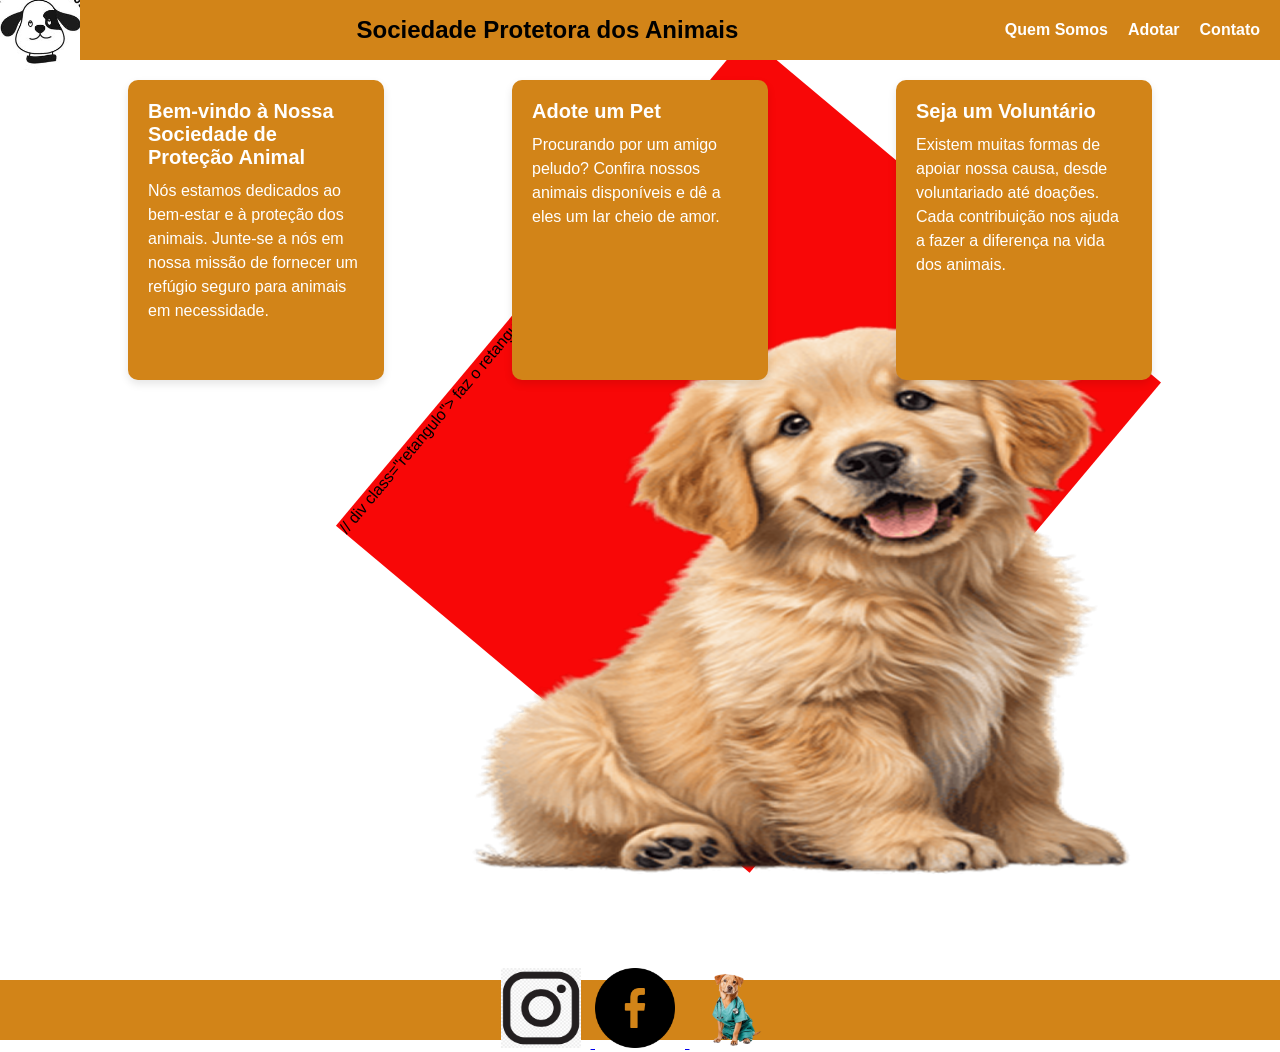
<file: index.html>
<!DOCTYPE html>
<html lang="pt-br">

<head>
    <meta charset="UTF-8">
    <meta name="viewport" content="width=device-width, initial-scale=1.0">
    <title>Sociedade Protetora dos Animas</title>
    <link rel="stylesheet" href="styles.css">
</head>

<body>
    <header>
        <img src="./imagens/18444145_1901798113421297_798630678856990720_a.jpg"
            alt="Sociedade Protetora dos Animas Logo">
        <h1>Sociedade Protetora dos Animais</h1>
        <nav>
            <ul>
                <li><a href="about.html">Quem Somos</a></li>
                <li><a href="adopt.html">Adotar</a></li>
                <li><a href="contact.html">Contato</a></li>
            </ul>
        </nav>
    </header>
    <main>
        <div class="retangulo"> // div class="retangulo"> faz o retangulo vermelho de trás do cachorro
        </div>
        <section>
            <h2> Bem-vindo à Nossa Sociedade de Proteção Animal</a></h2>
            <p>Nós estamos dedicados ao bem-estar e à proteção dos animais. Junte-se a nós em nossa missão de fornecer
                um refúgio seguro para animais em necessidade.</p>
        </section>
        <section>
            <h2>Adote um Pet</h2>
            <p>Procurando por um amigo peludo? Confira nossos animais disponíveis e dê a eles um lar cheio de amor.</p>
        </section>
        <section>
            <h2>Seja um Voluntário</h2>
            <p>Existem muitas formas de apoiar nossa causa, desde voluntariado até doações. Cada contribuição nos ajuda
                a fazer a diferença na vida dos animais.</p>
        </section>

    </main>
    <footer>
        <div class="footer-content">
        <a href="https://www.instagram.com/sociedadeprotetorasr/" target="_blank">
            <img src="./imagens/sigmadabahia.png" alt="Instagram">
        </a>
        <a href="https://www.facebook.com/sociedadeprotetorasr" target="_blank">
            <img src="./imagens/facebook.png" alt="Facebook">
            </a>
            <a href="animaissaoroque@hotmail.com" target="_blank">
            <img src="./imagens/foid.png" alt="Email">
            </a>
        </div>
    </footer>
</body>

</html>
</file>
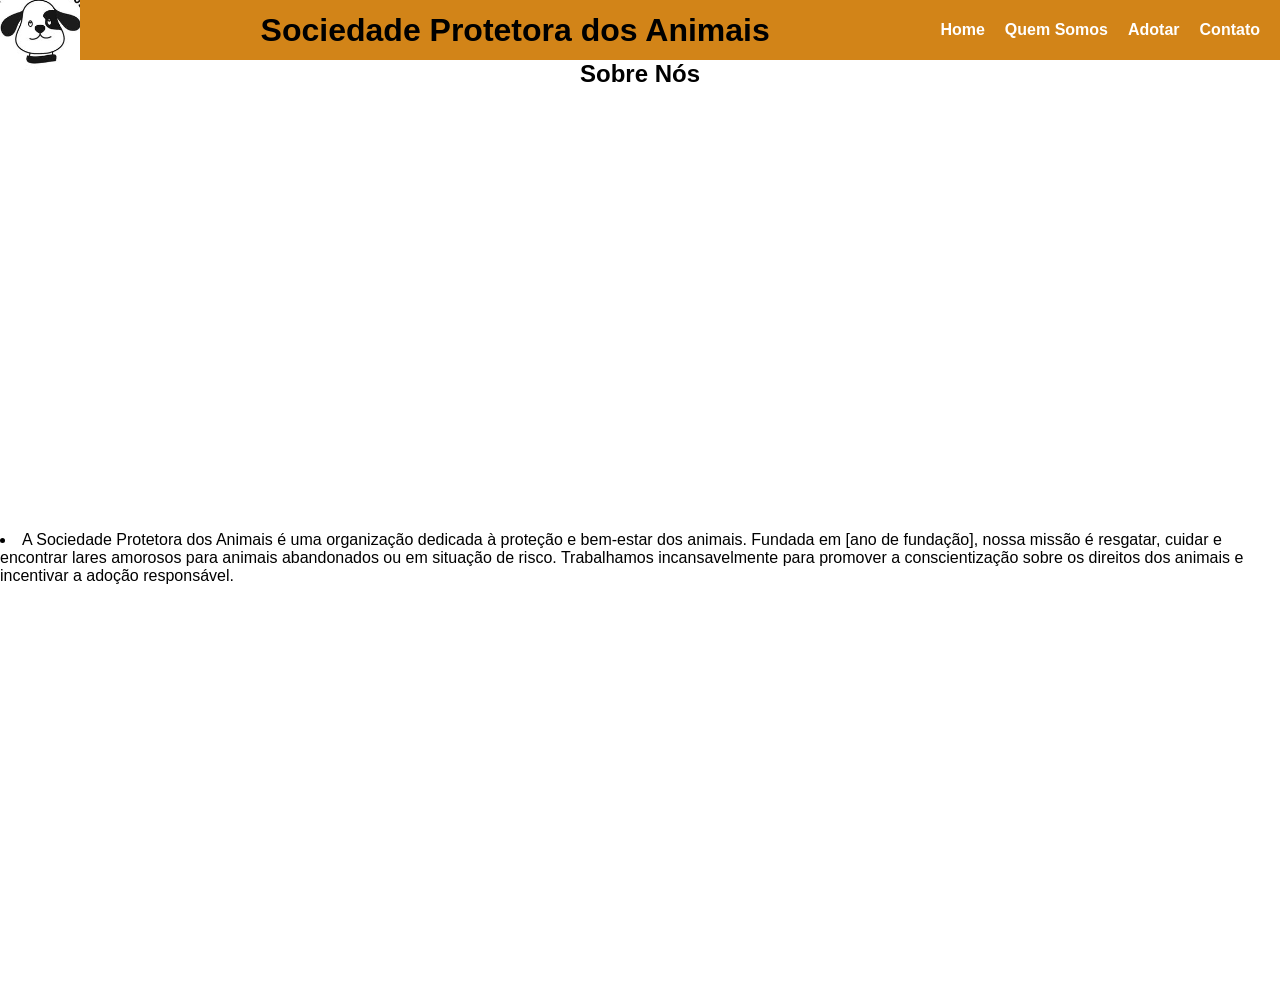
<file: about.html>
<!DOCTYPE html>
<html lang="PT-br">

<head>
    <meta charset="UTF-8">
    <meta name="viewport" content="width=device-width, initial-scale=1.0">
    <link rel="stylesheet" href="about.css">
    <title>Sobre Nós</title>
</head>

<body>
    <header>
        <img src="./imagens/18444145_1901798113421297_798630678856990720_a.jpg"
            alt="Sociedade Protetora dos Animas Logo">
        <h1>Sociedade Protetora dos Animais</h1>
        <nav>
            <ul>
                <li><a href="index.html">Home</a></li>
                <li><a href="about.html">Quem Somos</a></li>
                <li><a href="adopt.html">Adotar</a></li>
                <li><a href="contact.html">Contato</a></li>
            </ul>
        </nav>
    </header>
    <div class="Título">
        <h2>Sobre Nós</h2>
    </div>
    <main>
        <li div = >A Sociedade Protetora dos Animais é uma organização dedicada à proteção e bem-estar dos animais. Fundada em
            [ano de fundação], nossa missão é resgatar,
            cuidar e encontrar lares amorosos para animais abandonados ou em situação de risco. Trabalhamos
            incansavelmente para promover a conscientização sobre os direitos dos animais e incentivar a adoção
            responsável.</li>
    </main>
</body>
</file>
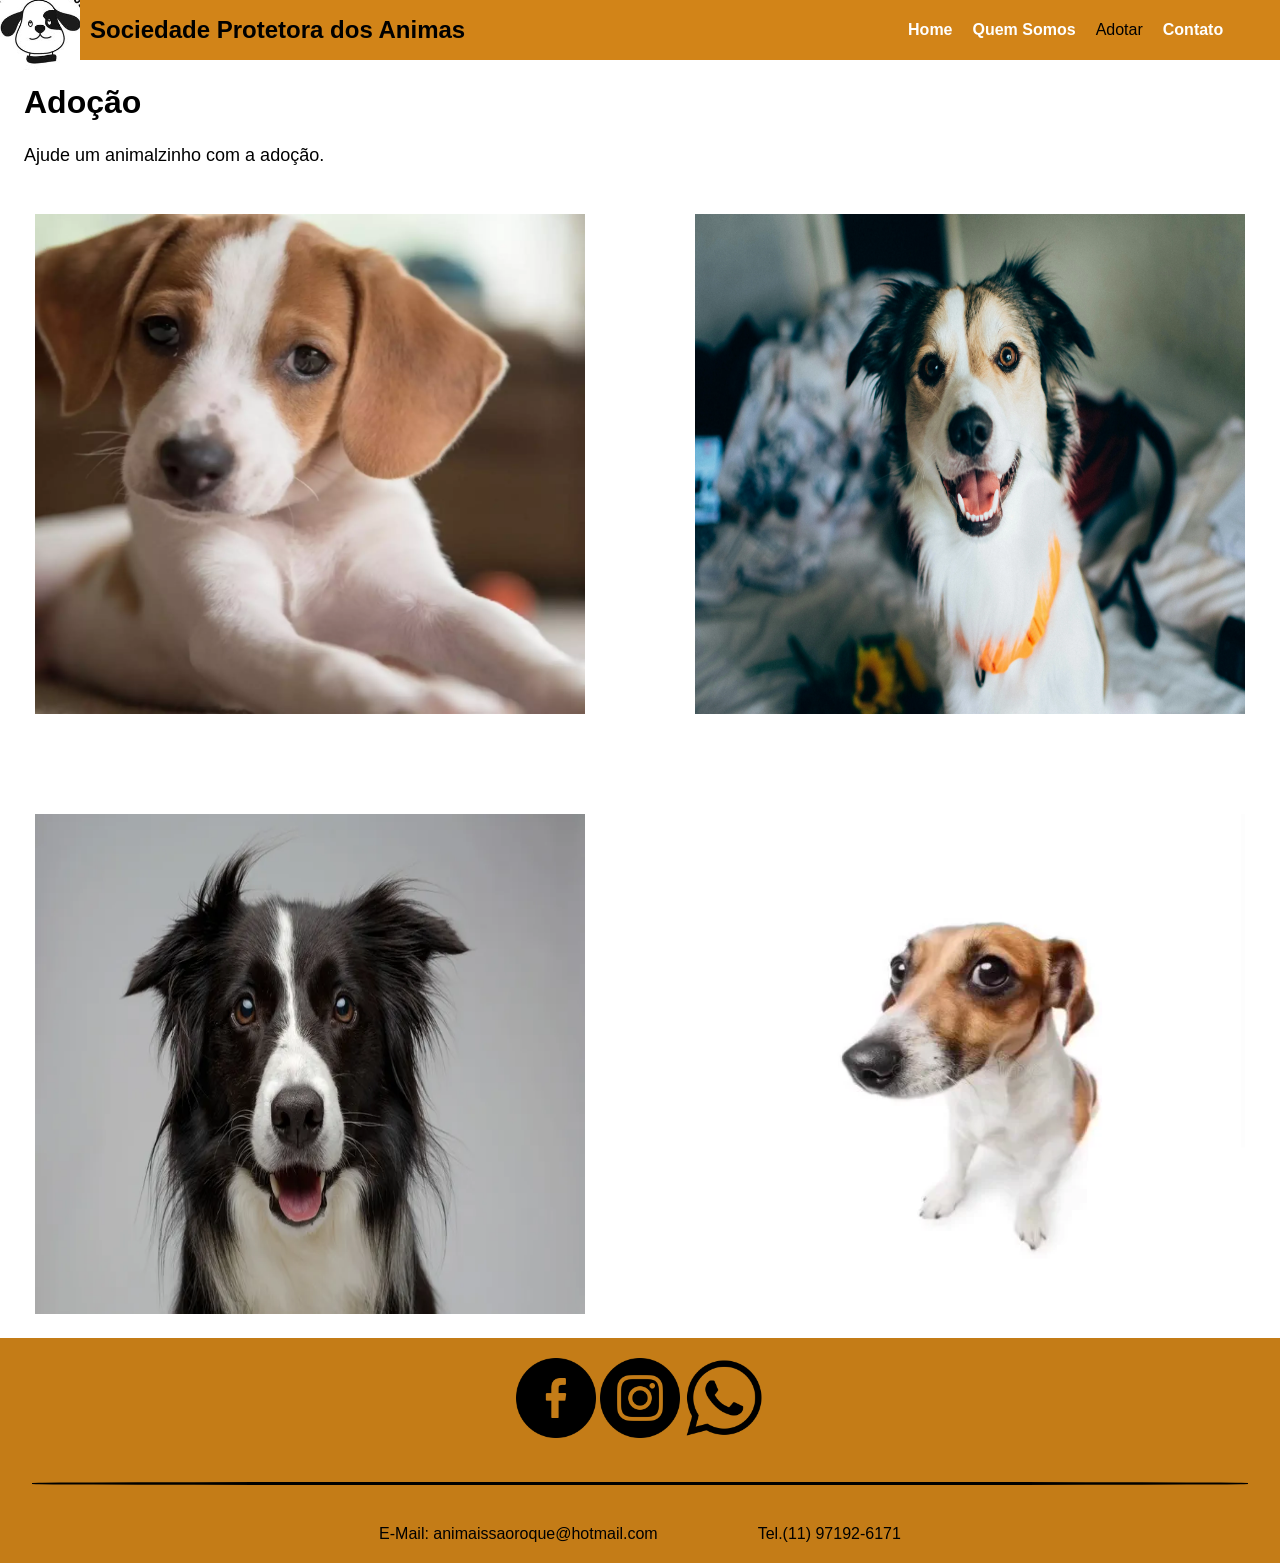
<file: adopt.html>
<!DOCTYPE html>
<html lang="pt-br">

<head>
    <meta charset="UTF-8">
    <meta name="viewport" content="width=device-width, initial-scale=1.0">
    <link rel="stylesheet" href="adopt.css">
    <title>Quem Somos</title>
</head>

<body>
    <header>
        <img src="./imagens/18444145_1901798113421297_798630678856990720_a.jpg"
            alt="Sociedade Protetora dos Animas Logo" id="logo">
        <h1>Sociedade Protetora dos Animas</h1>
        <nav>
            <ul>
                <li><a href="index.html">Home</a></li>
                <li><a href="about.html">Quem Somos</a></li>
                <li>
                    <p>Adotar</p>
                </li>
                <li><a href="contact.html">Contato</a></li>
            </ul>
        </nav>
    </header>
    <main>

        <h2>Adoção</h2>
        <p>Ajude um animalzinho com a adoção.</p>
        <div class="divimg">
            <img src="./imagens/cachorroadopt.webp" alt="Cachorro" class="cachorro">
            <img src="./imagens/cachorroadopt2.webp" alt="Cachorro" class="cachorro">
            <img src="./imagens/cachorroadopt3.webp" alt="Cachorro" class="cachorro">
            <img src="./imagens/cachorroadopt4.webp" alt="Cachorro" class="cachorro">
        </div>
    </main>
    <footer>
        <div class="icons">
            <a href="www.google.com"><img src="./imagens/facebook.png" alt="Facebook" class="iconsimg"></a>
            <a href="www.google.com"><img src="./imagens/instagram.png" alt="Instagram" class="iconsimg"></a>
            <a href="www.google.com"><img src="./imagens/whatsapp.png" alt="Whatsapp" class="iconsimg"></a>
        </div>
        <div class="footerdot"></div>
        <div class="footerinfo">
            <p>E-Mail: animaissaoroque@hotmail.com</p>
            <p>Tel.(11) 97192-6171</p>
        </div>
    </footer>
</body>

</html>
</file>
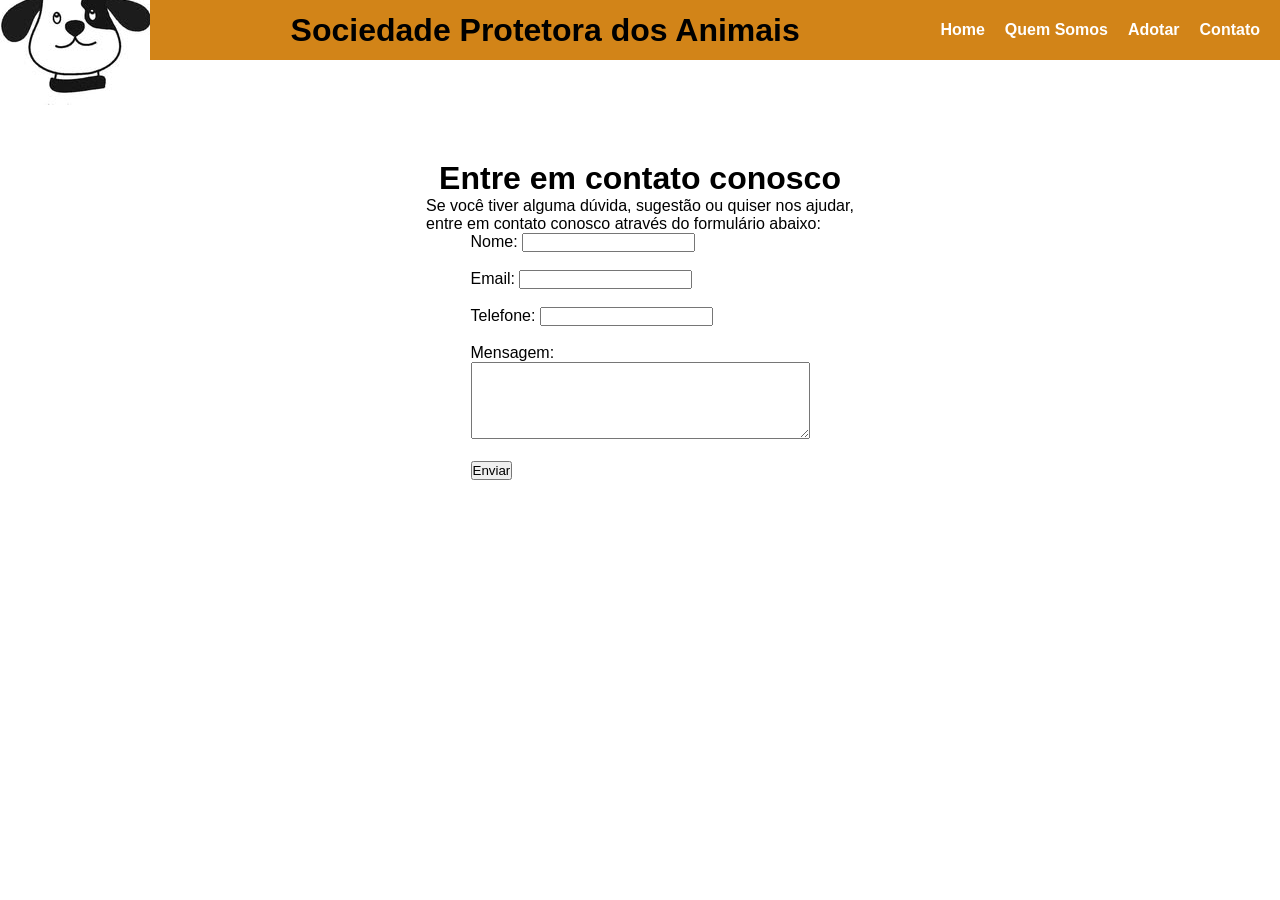
<file: contact.html>
<!DOCTYPE html>
<html lang="pt-br">

<head>
    <meta charset="UTF-8">
    <meta name="viewport" content="width=device-width, initial-scale=1.0">
    <title>Página de contatos</title>
    <link rel="stylesheet" href="contact.css">
</head>
<header>
    <img src="./imagens/18444145_1901798113421297_798630678856990720_a.jpg" alt="Sociedade Protetora dos Animas Logo">
    <h1>Sociedade Protetora dos Animais</h1>
    <nav>
        <ul>
            <li><a href="index.html">Home</a></li>
            <li><a href="about.html">Quem Somos</a></li> <!-- links para as páginas de contato, sobre e adotar -->
            <li><a href="adopt.html">Adotar</a></li>
            <li><a href="contact.html">Contato</a></li>
        </ul>
    </nav>
</header>

<body>
    <main>
        <h1>Entre em contato conosco</h1>
        <p>Se você tiver alguma dúvida, sugestão ou quiser nos ajudar, <br>entre em contato conosco através do
            formulário abaixo:</p>

        <form action="enviar_contato.php" method="post">
            <label for="nome">Nome:</label>
            <input type="text" id="nome" name="nome" required><br><br>

            <label for="email">Email:</label>
            <input type="email" id="email" name="email" required><br><br>

            <label for=telefone">Telefone:</label>
            <input type="tel" id="telefone" name="telefone" required><br><br>

            <label for="mensagem">Mensagem:</label><br>
            <textarea id="mensagem" name="mensagem" rows="5" cols="40" required></textarea><br><br>

            <input type="submit" value="Enviar">
            <!-- O formulário acima coleta o nome, email, telefone e mensagem do usuário e envia para o arquivo enviar_contato.php -->
        </form>
</body>

</html>
</file>
<file: styles.css>
* {
    margin: 0;
    padding: 0;
    box-sizing: border-box;
}

body {
    font-family: Arial, sans-serif;

}

header {
    width: 100%;
    height: 60px;
    background-color: #D28418;
    color: #000000;
    display: flex;                              
    align-items: center;
    justify-content: space-between;
}
/* Navigation Styles */
nav ul {
    list-style: none;
    display: flex;
    text-align: end;

}
nav ul li {
    margin-right: 20px;
}

nav ul li a{
    text-decoration: none;
    color: #fff;
    font-weight: bold;
    transition: 0.5;
}   
nav ul li a:hover{
    border-style: solid;
    border-width: 1px;
    border-radius: 15%;
    background-color: #a06615;
}
img {
    width: 80px;
    height: 80px;
    margin-right: 10px;
}
h1 {
    font-size: 24px;
}

main {
    width: 100%;
    min-height: 100vh;
    display: flex;
    justify-content: space-evenly;
    align-items: start;
    background-image: url(./imagens/pngtree-golden-retriever-dog-pictures-png-image_15147078\ 1.png);
    background-repeat: no-repeat;
    background-size: 900px 600px;
    background-position: right bottom;
    background-attachment: fixed;
    margin-top: 20px;
}

section {
    width: 20%;
    height: 300px;
    background-color: #D28418;
    color: #fff;
    padding: 20px;
    border-radius: 10px;
    box-shadow: 0 4px 8px rgba(0, 0, 0, 0.1);
}

section h2 {
    font-size: 20px;
    margin-bottom: 10px;
}

section p {
    font-size: 16px;
    line-height: 1.5;
}

.retangulo {
    width: 50%;
    height: 60%;
    background-color: #f80707;
    rotate: -50deg;
    position: absolute;
    transform: translate(-10px, 150px);
    z-index: -1;
}
footer {
    width: 100%;
    height: 60px;
    background-color: #D28418;
    color: #000000;
    display: flex;
    justify-content: center;
    align-items: center;
}
</file>
<file: about.css>
*{
    margin: 0;
    padding: 0;
    box-sizing: border-box;
}
body {
    font-family: Arial, sans-serif;
}
header {
    width: 100%;
    height: 60px;
    background-color: #D28418;
    color: #000000;
    display: flex;
    align-items: center;
    justify-content: space-between;
}
img {
    width: 80px;
    height: 80px;
    margin-right: 10px;
}
nav ul {
    list-style: none;
    display: flex;
    text-align: end;

}
nav ul li {
    margin-right: 20px;
}
nav ul li a {
    text-decoration: none;
    color: #fff;
    font-weight: bold;
}
main{
    width: 100%;
    min-height: 100vh;
    display: flex;
    justify-content: space-evenly;
    align-items: center;
    margin-top: 20px;
}
h2 {
    font-size: 24px;
    text-align: center;
}
.conteudo {
    width: 30%;
    text-align: justify;
    font-size: 18px;
    line-height: 1.6;
}
</file>
<file: adopt.css>
*{
    margin: 0;
    padding: 0;
    box-sizing: border-box;
}

body{
    font-family: Arial, sans-serif;
    display: flex;
    flex-direction: column;
}
header{
    width: 100%;
    height: 60px;
    background-color: #D28418;
    color: #000000;
    display: flex;
    justify-content: flex-start;
    align-items: center;
}
nav{
    align-items: end;
    width: 60%;
    padding: 10px;
}
#logo{

    width: 80px;
    height: 80px;
    margin-right: 10px;
}
nav ul{
    list-style: none;
    display: flex;
    align-items: end;
    justify-content: end;
    gap: 20px;
}
nav ul li a{
    text-decoration: none;
    color: #fff;
    font-weight: bold;
}   
h1{
    font-size: 24px;
}

main{

    flex-direction: column;
}
h2{
    font-size: 32px;
    margin: 24px;
}
  
main p{
    font-size:18px;
    margin: 24px;
}
.divimg{
    display: flex;
    align-items: center;
    padding: 24px;
    justify-content: space-evenly;
    flex-wrap: wrap;
    gap: 100px;
}
.cachorro{
    height: 500px;
    width: 550px;
}
footer{
    height: 225px;
    padding: 20px;
    background-color: #c47c17;
    color: rgb(0, 0, 0);
    display: flex;
    align-items: center;
    justify-content: center;
    flex-direction: column;
    gap: 40px;
}

.footerdot{
    border-radius: 30%;
    width: 98%;
    height: 5px;
    background-color: black;
}
.footerinfo{
    gap: 100px;
    display: flex;
    flex-direction: row;
}
.iconsimg{
    height: 80px;
    width: 80px;
}
</file>
<file: contact.css>
*{
    margin: 0;
    padding: 0;
    box-sizing: border-box;
}
body{
    font-family: Arial, sans-serif;
}
header{
    width: 100%;
    height: 60px;
    background-color: #D28418;
    color: #000000;
    display: flex;
    align-items: center;
    justify-content: space-between;
}
nav ul{     
    list-style: none;
    display: flex;
    text-align: end;

}
nav ul li{
    margin-right: 20px;
}
nav ul li a{
    text-decoration: none;
    color: #fff;
    font-weight: bold;
}
main{
    display: flex;
    flex-direction: column;
    align-items: center;
    margin-top: 100px;
}
</file>
